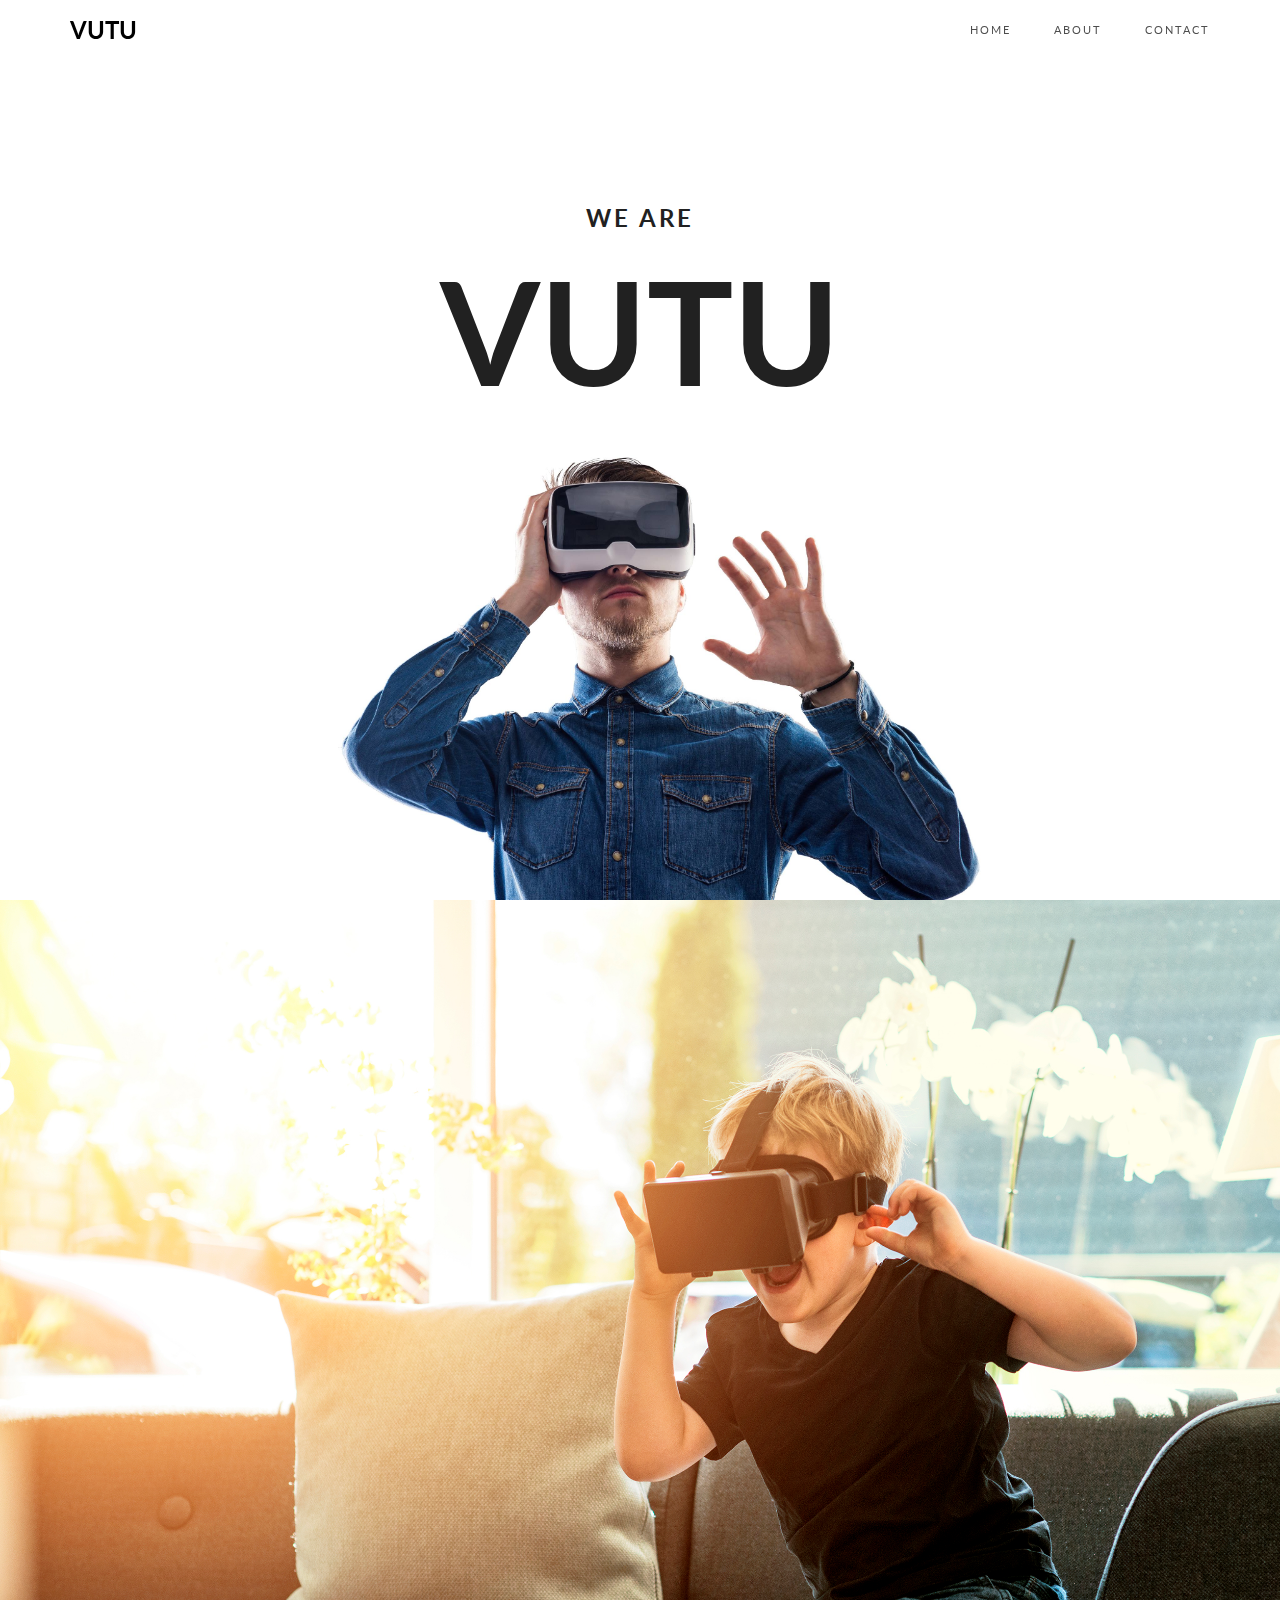
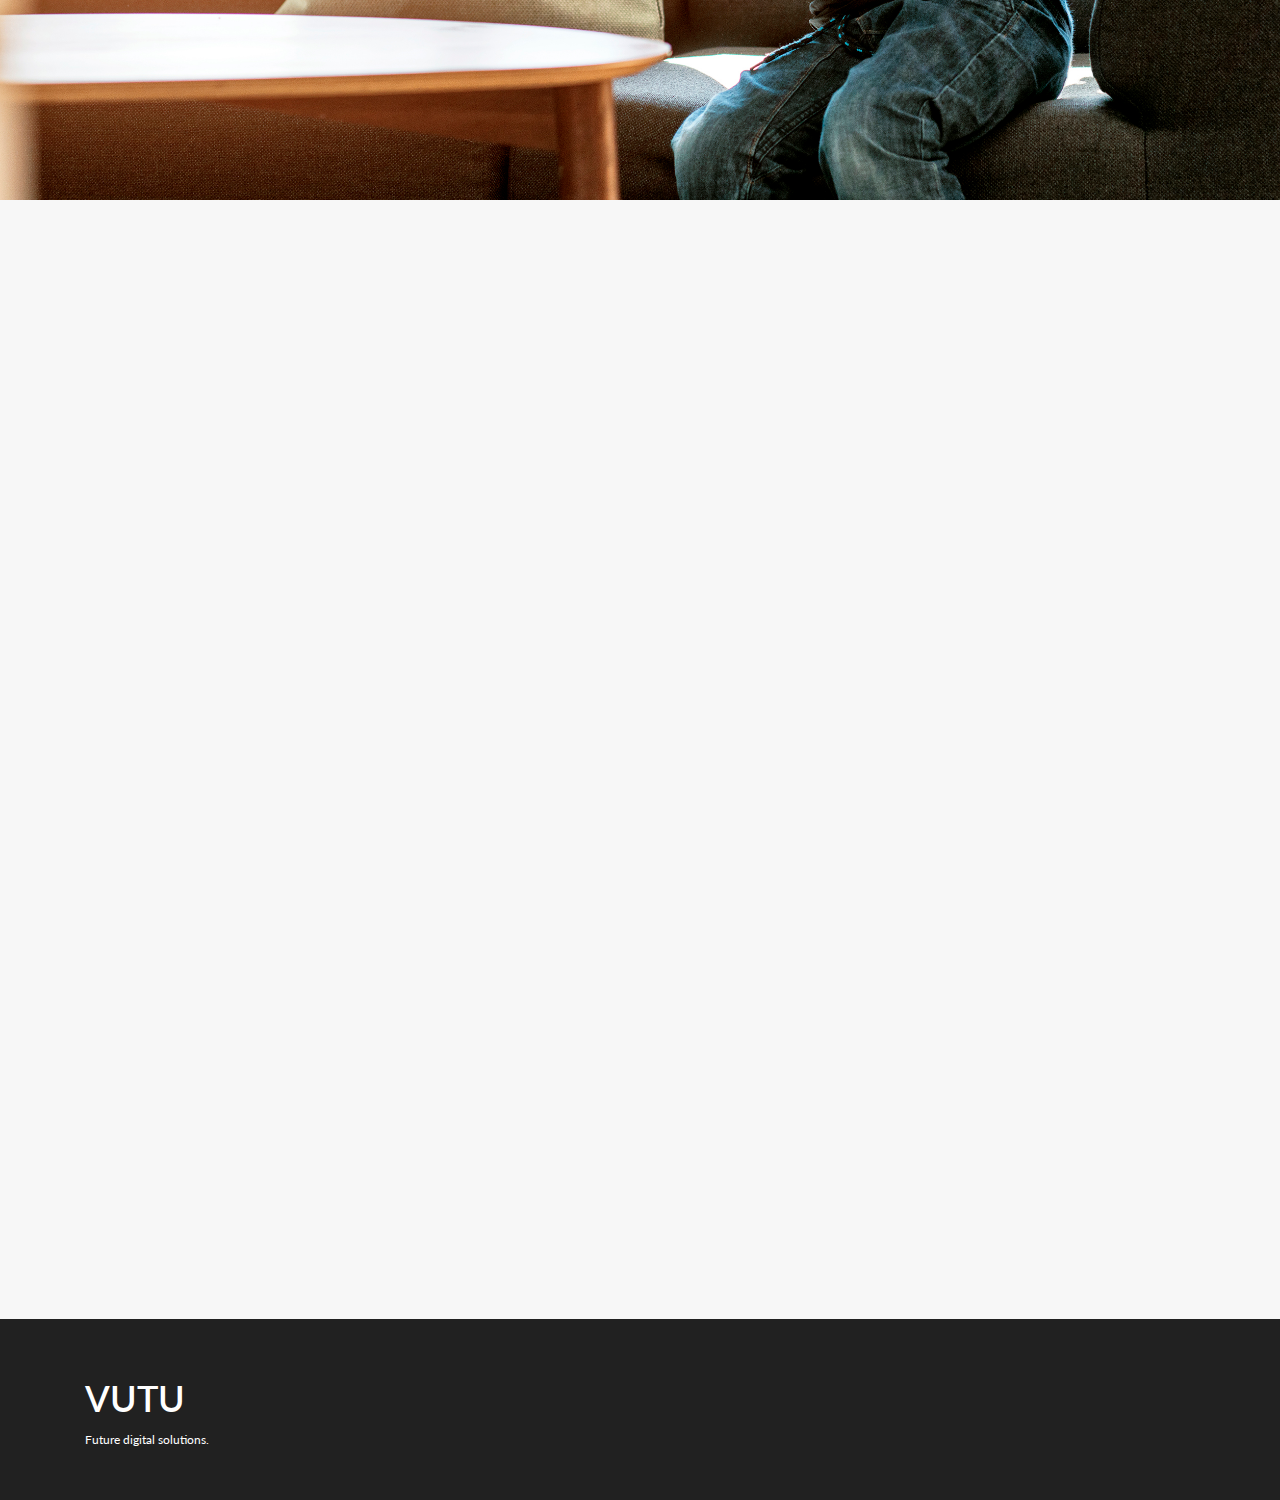
<file: index.html>
<!doctype html>
<html class="no-js" lang="">
    <head>
        <meta charset="utf-8">
        <meta http-equiv="x-ua-compatible" content="ie=edge">
        <title>Mevo | Digital Transformation Agency</title>
        <meta name="description" content="">
        <meta name="viewport" content="width=device-width, initial-scale=1">

        <link rel="apple-touch-icon" href="apple-touch-icon.png">
        <!-- Place favicon.ico in the root directory -->

        <link rel="stylesheet" href="css/normalize.css">
        <link rel="stylesheet" href="css/bootstrap.min.css">
        <link rel="stylesheet" href="css/animate.css">
        <link rel="stylesheet" href="css/main.css">
        <link rel="stylesheet" href="css/styles.css">
        <script src="js/vendor/modernizr.js"></script>
    </head>
    <body>
        <!--[if lt IE 8]>
            <p class="browserupgrade">You are using an <strong>outdated</strong> browser. Please <a href="http://browsehappy.com/">upgrade your browser</a> to improve your experience.</p>
        <![endif]-->

        <!-- Add your site or application content here -->
        <div id="page-wrap">

          <header class="header">
            <div class="container">
              <a href="#" class="header__logo">VUTU</a>
              <div class="burger">
                <span class="bar"></span>
                <span class="bar"></span>
              </div>
              <ul class="closed">
                <li><a href="index.html">Home</a></li>
                <li><a href="about.html">About</a></li>
                <li><a href="contact.html">Contact</a></li>
              </ul>
            </div>
          </header>
          <div id="main-content">
            <div id="guts">
              <div class="hero">
                <div class="bottom">
                  <div class="wow fadeInUp" data-wow-delay="1s">
                    <h5>We are</h5>
                    <h1>VUTU</h1>
                  </div>
                  <div class="image-hero"></div>
                </div>
              </div>
              <div class="container-fluid">
                <div class="showcase-one-col image-overview">
                  <div class="container content">
                    <div class="col-sm-4 wow fadeInUp off-black-text" data-wow-offset="300">
                      <h2>Delivering future solutions</h2>
                      <p>From our internships at three of the largest corporations in the world (Microsoft, IBM, HBO), we have experienced first-hand the importance of advertisement and marketing through new methods of technology and interface. MEVO aims to provide the best quality advisory service on augmented and virtual reality, through assisting businesses of any scale on how to build a competitive promotional advantage in the post 2-D technological epoch.</p>
                    </div>
                  </div>
                </div>
                <div class="three-col-icon">
                  <div class="container">
                    <h3 class="wow fadeInUp" data-wow-offset="300">Taking you futher.</h3>
                    <div class="col-sm-4 col wow fadeInUp" data-wow-offset="300">
                      <img src="img/icons/consulting.svg"/>
                      <h4>Consulting</h4>
                      <p>Lorem ipsum dolor sit amet, consectetur adipiscing elit. Mauris varius, sem ut dictum dapibus, ligula mauris congue est, eu accumsan nulla diam at tortor.</p>
                    </div>
                    <div class="col-sm-4 col wow fadeInUp" data-wow-offset="300">
                      <img src="img/icons/consulting.svg"/>
                      <h4>Consulting</h4>
                      <p>Lorem ipsum dolor sit amet, consectetur adipiscing elit. Mauris varius, sem ut dictum dapibus, ligula mauris congue est, eu accumsan nulla diam at tortor.</p>
                    </div>
                    <div class="col-sm-4 col wow fadeInUp" data-wow-offset="300">
                      <img src="img/icons/prototyping.svg"/>
                      <h4>Consulting</h4>
                      <p>Lorem ipsum dolor sit amet, consectetur adipiscing elit. Mauris varius, sem ut dictum dapibus, ligula mauris congue est, eu accumsan nulla diam at tortor.</p>
                    </div>
                  </div>
                </div>
                <div class="showcase-two-col col-md-6 image-vr wow fadeInUp" data-wow-offset="300">
                  <div class="overlay"></div>
                  <div class="container content white col-xs-10 col-xs-offset-1">
                    <h3>Virtual reality</h3>
                    <p>Projects coming soon...</p>
                  </div>
                </div>
                <div class="showcase-two-col col-md-6 image-ar wow fadeInUp" data-wow-offset="300">
                  <div class="overlay"></div>
                  <div class="container content white col-xs-10 col-xs-offset-1">
                    <h3>Augmented reality</h3>
                    <p>Projects coming soon...</p>
                  </div>
                </div>
              </div>
            </div>
          </div>
          <footer>
            <div class="container white">
              <div class="col-md-6">
                <h3>VUTU</h3>
                <p>Future digital solutions.</p>
              </div>
              <div class="col-md-6"></div>
            </div>
          </footer>

        </div>

        <script src="https://code.jquery.com/jquery-1.12.0.min.js"></script>
        <script src="js/vendor/bootstrap.min.js"></script>
        <script>window.jQuery || document.write('<script src="js/vendor/jquery-1.12.0.min.js"><\/script>')</script>
        <script src="js/plugins.js"></script>
        <script src="js/vendor/wow.min.js"></script>
        <script src="js/main.js"></script>
        <script src="js/scroll-lock.min.js"></script>

        <!-- Google Analytics: change UA-XXXXX-X to be your site's ID. -->
        <script>
            (function(b,o,i,l,e,r){b.GoogleAnalyticsObject=l;b[l]||(b[l]=
            function(){(b[l].q=b[l].q||[]).push(arguments)});b[l].l=+new Date;
            e=o.createElement(i);r=o.getElementsByTagName(i)[0];
            e.src='https://www.google-analytics.com/analytics.js';
            r.parentNode.insertBefore(e,r)}(window,document,'script','ga'));
            ga('create','UA-XXXXX-X','auto');ga('send','pageview');
        </script>
    </body>
</html>
</file>
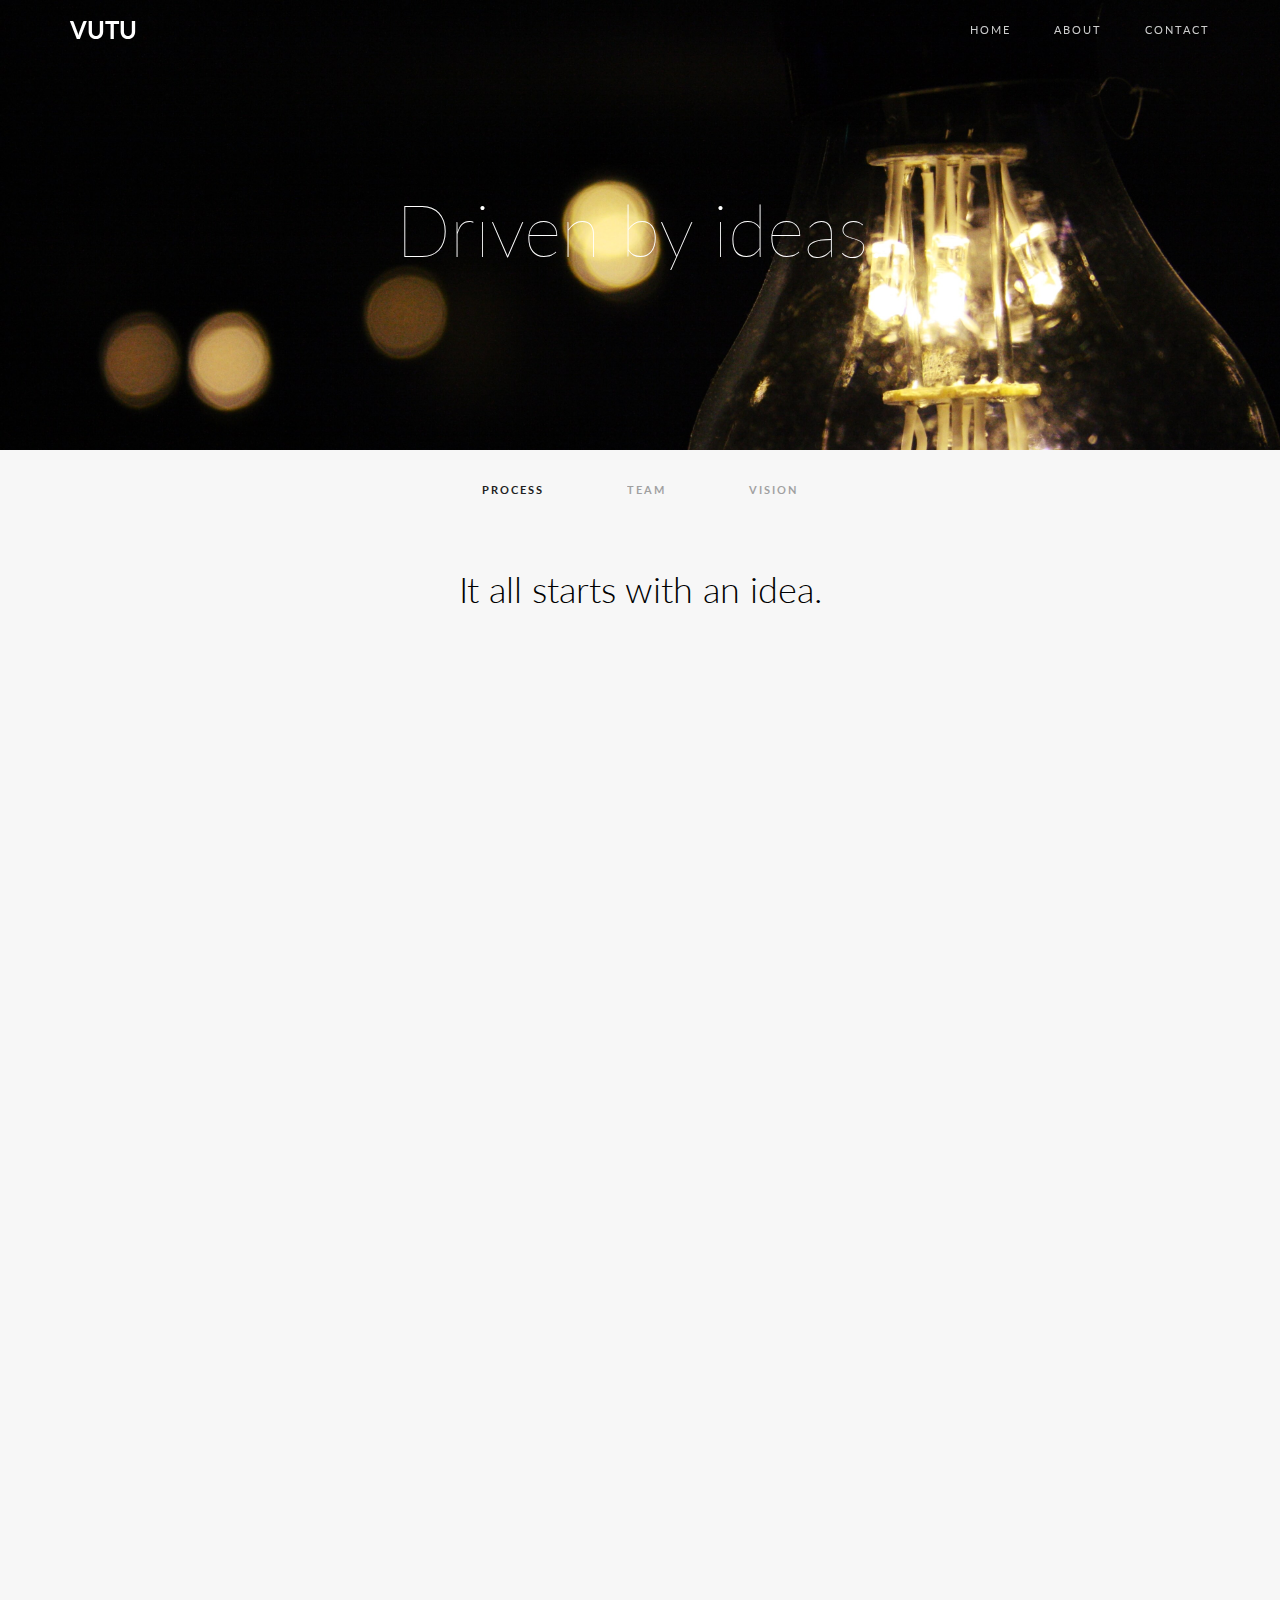
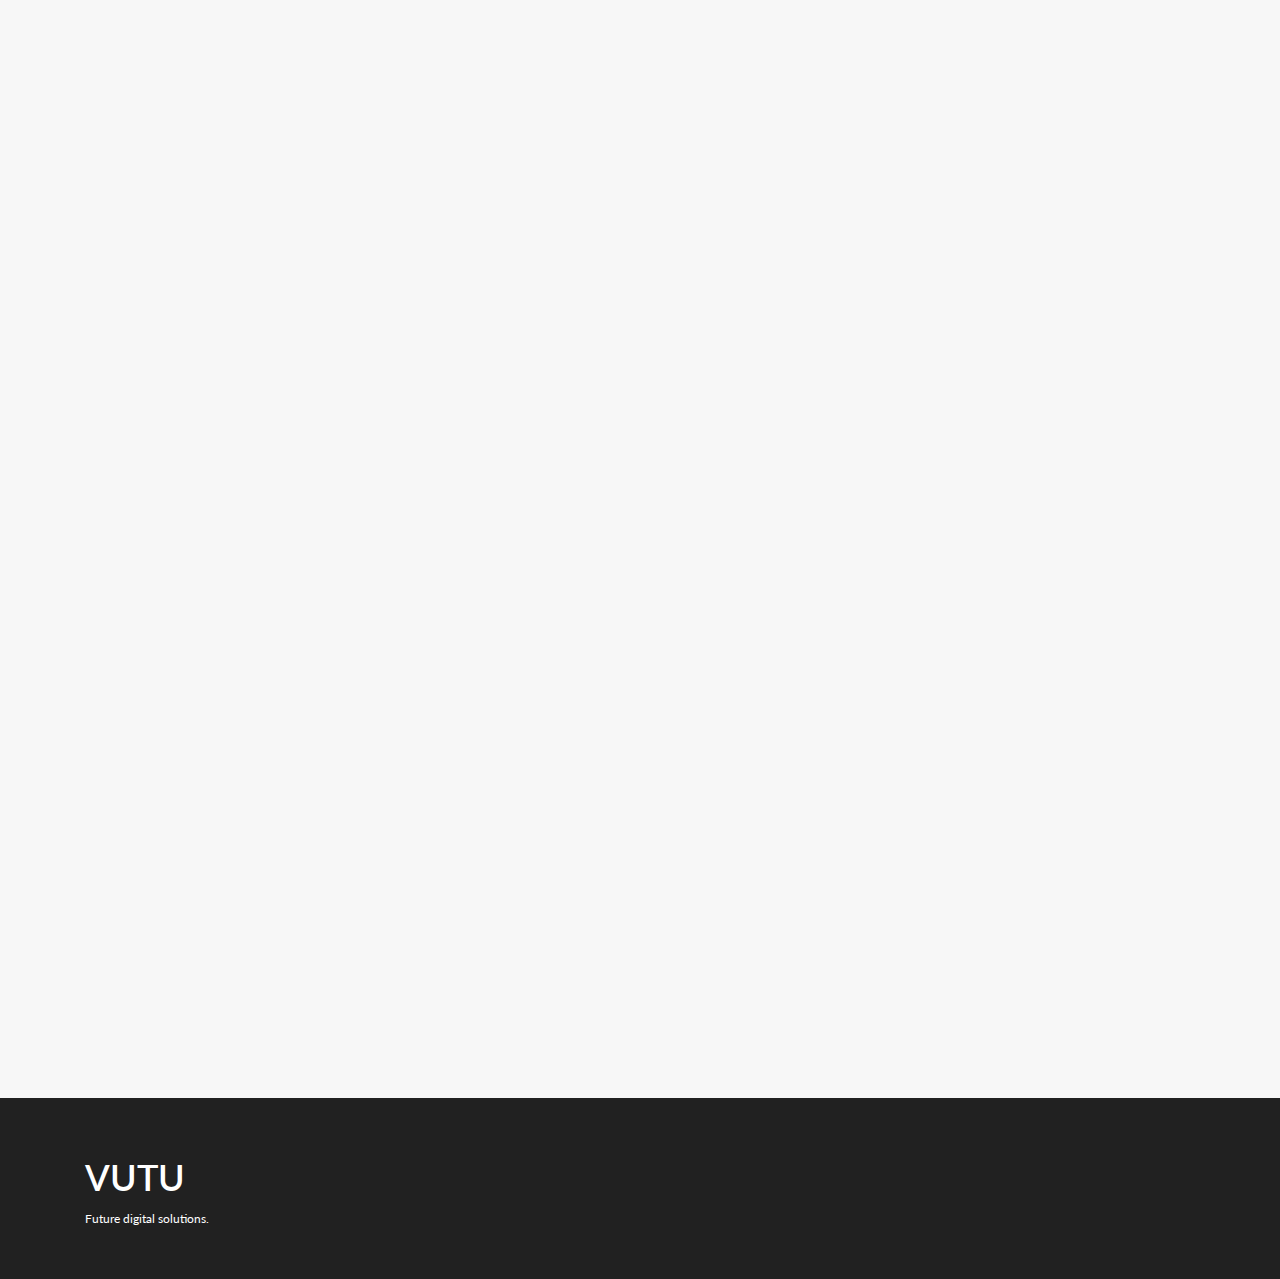
<file: about-process.html>
<!doctype html>
<html class="no-js" lang="">
    <head>
        <meta charset="utf-8">
        <meta http-equiv="x-ua-compatible" content="ie=edge">
        <title>Mevo | Digital Transformation Agency - About</title>
        <meta name="description" content="">
        <meta name="viewport" content="width=device-width, initial-scale=1">

        <link rel="apple-touch-icon" href="apple-touch-icon.png">
        <!-- Place favicon.ico in the root directory -->

        <link rel="stylesheet" href="css/normalize.css">
        <link rel="stylesheet" href="css/bootstrap.min.css">
        <link rel="stylesheet" href="css/animate.css">
        <link rel="stylesheet" href="css/main.css">
        <link rel="stylesheet" href="css/styles.css">
        <script src="js/vendor/modernizr.js"></script>
    </head>
    <body>
        <!--[if lt IE 8]>
            <p class="browserupgrade">You are using an <strong>outdated</strong> browser. Please <a href="http://browsehappy.com/">upgrade your browser</a> to improve your experience.</p>
        <![endif]-->
        <div id="page-wrap">
          <header class="header font-white">
            <div class="container">
              <a href="#" class="header__logo">VUTU</a>
              <ul class="closed">
                <li><a href="index.html">Home</a></li>
                <li><a href="about.html">About</a></li>
                <li><a href="contact.html">Contact</a></li>
              </ul>
              <div class="burger">
                <span class="bar"></span>
                <span class="bar"></span>
              </div>
            </div>
          </header>
          </div>
          <div id="main-content">
            <div id="guts">
              <div class="hero-small image-hero-about">
                <div class="container">
                  <h2 class="white wow fadeInUp" data-wow-delay="1s">Driven by ideas.</h2>
                </div>
              </div>
              <div class="container">
                <div class="col-sm-10 col-sm-offset-1">
                  <div class="tab-nav">
                    <ul>
                      <li class="left"><a href="#" class="selected">Process</a></li>
                      <li><a href="about.html">Team</a></li>
                      <li class="right"><a href="about-vision.html">Vision</a></li>
                    </ul>
                  </div>
                  <div class="about alternate-two-col">
                    <div class="quote">
                      <h3>It all starts with an idea.</h3>
                    </div>
                    <div class="row wow fadeInUp content" data-wow-offset="400">
                      <div class="col-sm-6 padding80-right text-right">
                        <h2>01</h2>
                        <h3>Envision.</h3>
                        <p>Getting to know eachother. We want to find out about all aspects of your business- your ethos, products, consumers, what makes you tick. In a one week consulting workshop we will brainstorm potential avenues to explore that benefits your busienss the most.</p>
                      </div>
                      <div class="col-sm-6">
                        <img src="img/about/envision.jpg" alt="" />
                      </div>
                    </div>
                    <div class="row wow fadeInUp content" data-wow-offset="300">
                      <div class="col-sm-6 pull-right padding80-left">
                        <h2>02</h2>
                        <h3>Explore.</h3>
                        <p>We take all the bransitormring and consulting gold form the week before and get heads down to produce a range of concepts to report back to you.</p>
                      </div>
                      <div class="col-sm-6">
                        <img src="img/about/stickies.jpg" alt="" />
                      </div>
                    </div>
                    <div class="row wow fadeInUp content" data-wow-offset="300">
                      <div class="col-sm-6 padding80-right text-right">
                        <h2>03</h2>
                        <h3>Review.</h3>
                        <p>After the exploration we meet up to present back our progrress, you can tell us what you love, and what you hate, and together we will form the basis of the final deliverable.</p>
                      </div>
                      <div class="col-sm-6">
                        <img src="img/about/review.jpg" alt="" />
                      </div>
                    </div>
                    <div class="row wow fadeInUp content" data-wow-offset="300">
                      <div class="col-sm-6 pull-right padding80-left">
                        <h2>04</h2>
                        <h3>Refine.</h3>
                        <p>Post review- we begin work on the agreed on deliverable. Our team goes into production mode desinging all aspects of the product.</p>
                      </div>
                      <div class="col-sm-6">
                        <img src="img/about/group-work.jpg" alt="" />
                      </div>
                    </div>
                    <div class="row wow fadeInUp content" data-wow-offset="300">
                      <div class="col-sm-6 padding80-right text-right">
                        <h2>05</h2>
                        <h3>Deliver.</h3>
                        <p>At the end of this process, we deliver to you two things. All design work will be docuemnted and signed off that now belongs to you, aswell as a working prototype that </p>
                      </div>
                      <div class="col-sm-6">
                        <img src="img/about/deliver.jpeg" alt="" />
                      </div>
                    </div>
                  </div>
                </div>
              </div>
            </div>
          </div>
          <footer>
            <div class="container white">
              <div class="col-md-6">
                <h3>VUTU</h3>
                <p>Future digital solutions.</p>
              </div>
              <div class="col-md-6"></div>
            </div>
          </footer>
        </div>

        <script src="https://code.jquery.com/jquery-1.12.0.min.js"></script>
        <script src="js/vendor/bootstrap.min.js"></script>
        <script>window.jQuery || document.write('<script src="js/vendor/jquery-1.12.0.min.js"><\/script>')</script>
        <script src="js/plugins.js"></script>
        <script src="js/vendor/wow.min.js"></script>
        <script src="js/main.js"></script>
        <script src="js/color-nav.js"></script>
        <script src="js/scroll-lock.min.js"></script>

        <!-- Google Analytics: change UA-XXXXX-X to be your site's ID. -->
        <script>
            (function(b,o,i,l,e,r){b.GoogleAnalyticsObject=l;b[l]||(b[l]=
            function(){(b[l].q=b[l].q||[]).push(arguments)});b[l].l=+new Date;
            e=o.createElement(i);r=o.getElementsByTagName(i)[0];
            e.src='https://www.google-analytics.com/analytics.js';
            r.parentNode.insertBefore(e,r)}(window,document,'script','ga'));
            ga('create','UA-XXXXX-X','auto');ga('send','pageview');
        </script>
    </body>
</html>
</file>
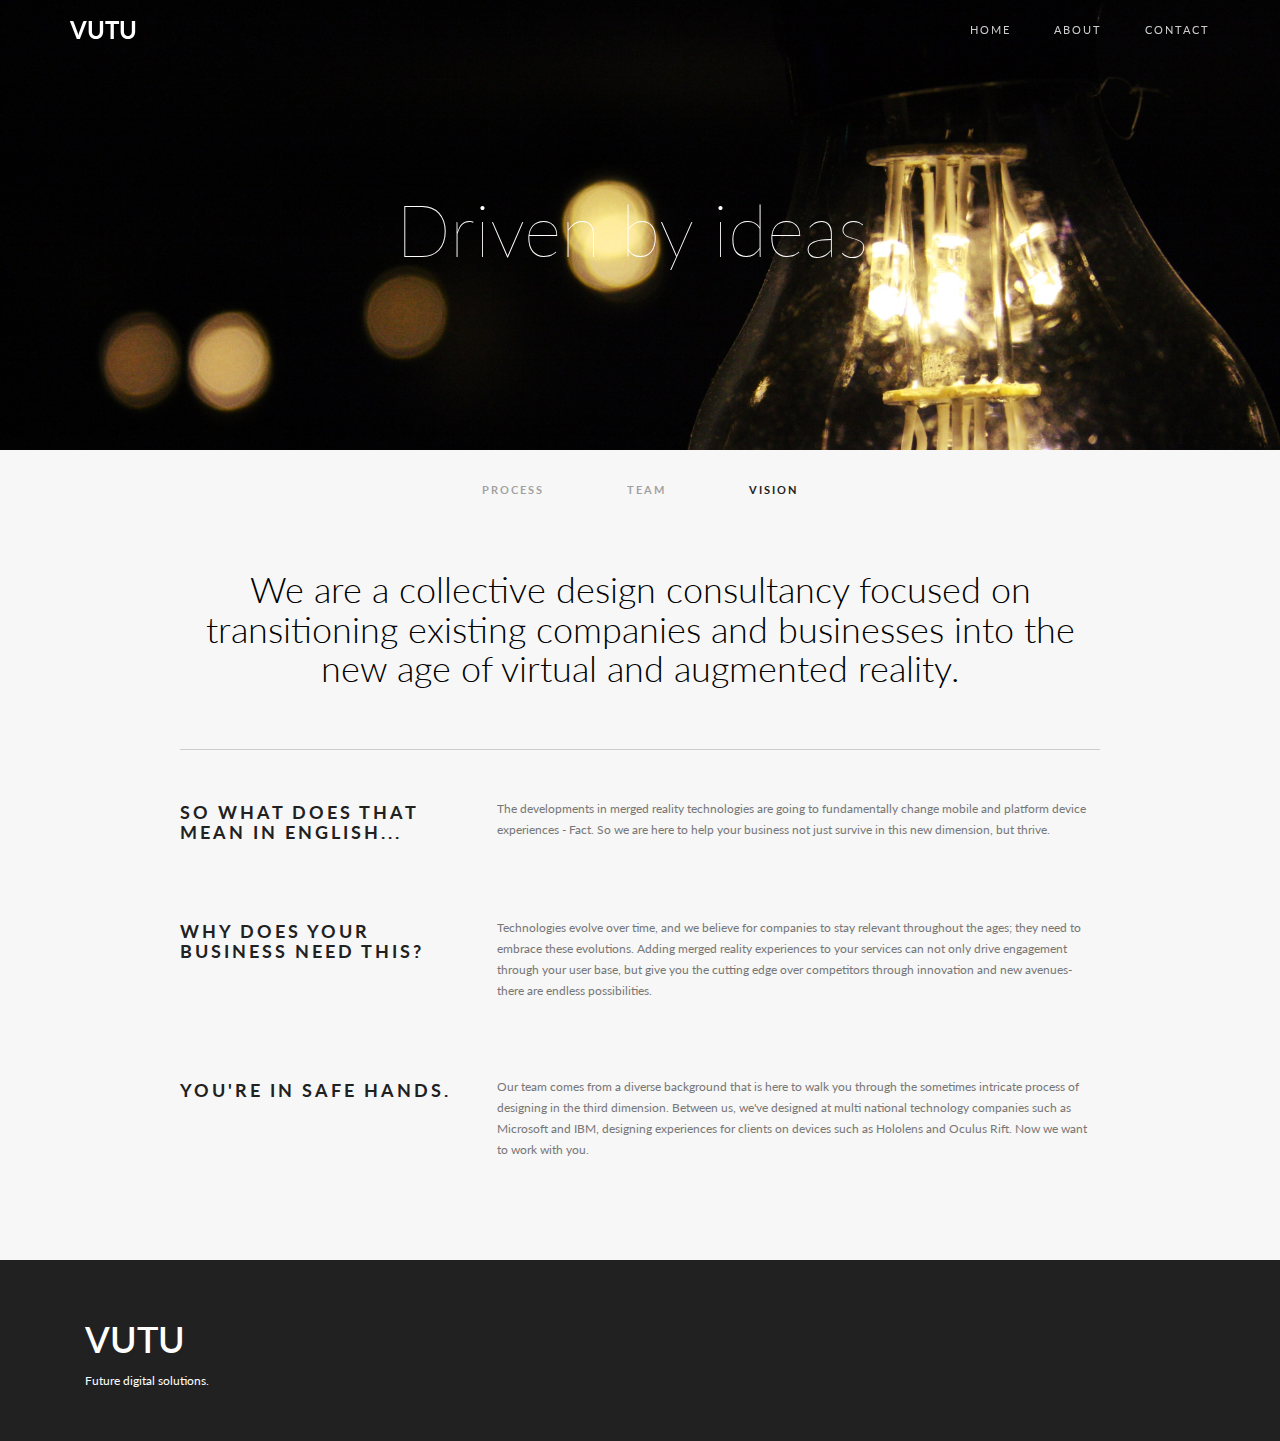
<file: about-vision.html>
<!doctype html>
<html class="no-js" lang="">
    <head>
        <meta charset="utf-8">
        <meta http-equiv="x-ua-compatible" content="ie=edge">
        <title>Mevo | Digital Transformation Agency - About</title>
        <meta name="description" content="">
        <meta name="viewport" content="width=device-width, initial-scale=1">

        <link rel="apple-touch-icon" href="apple-touch-icon.png">
        <!-- Place favicon.ico in the root directory -->

        <link rel="stylesheet" href="css/normalize.css">
        <link rel="stylesheet" href="css/bootstrap.min.css">
        <link rel="stylesheet" href="css/animate.css">
        <link rel="stylesheet" href="css/main.css">
        <link rel="stylesheet" href="css/styles.css">
        <script src="js/vendor/modernizr.js"></script>
    </head>
    <body>
        <!--[if lt IE 8]>
            <p class="browserupgrade">You are using an <strong>outdated</strong> browser. Please <a href="http://browsehappy.com/">upgrade your browser</a> to improve your experience.</p>
        <![endif]-->
        <div id="page-wrap">
          <header class="header font-white">
            <div class="container">
              <a href="#" class="header__logo">VUTU</a>
              <ul class="closed">
                <li><a href="index.html">Home</a></li>
                <li><a href="about.html">About</a></li>
                <li><a href="contact.html">Contact</a></li>
              </ul>
              <div class="burger">
                <span class="bar"></span>
                <span class="bar"></span>
              </div>
            </div>
          </header>
          </div>
          <div id="main-content">
            <div id="guts">
              <div class="hero-small image-hero-about">
                <div class="container">
                  <h2 class="white wow fadeInUp" data-wow-delay="1s">Driven by ideas.</h2>
                </div>
              </div>
              <div class="container">
                <div class="col-sm-10 col-sm-offset-1">
                  <div class="tab-nav">
                    <ul>
                      <li class="left"><a href="about-process.html">Process</a></li>
                      <li><a href="about.html">Team</a></li>
                      <li class="right"><a href="#" class="selected">Vision</a></li>
                    </ul>
                  </div>
                  <div class="quote">
                    <h3>We are a collective design consultancy focused on transitioning existing companies and businesses into the new age of virtual and augmented reality.</h3>
                  </div>
                  <hr></hr>
                  <div class="about two-col">
                    <div class="row">
                      <div class="col-sm-4">
                          <h4>So what does that mean in English...</h4>
                      </div>
                      <div class="col-sm-8">
                        <p>The developments in merged reality technologies are going to fundamentally change mobile and platform device experiences - Fact. So we are here to help your business not just survive in this new dimension, but thrive.</p>
                      </div>
                    </div>
                    <div class="row">
                      <div class="col-sm-4">
                          <h4>Why does your business need this?</h4>
                      </div>
                      <div class="col-sm-8">
                        <p>Technologies evolve over time, and we believe for companies to stay relevant throughout the ages; they need to embrace these evolutions. Adding merged reality experiences to your services can not only drive engagement through your user base, but give you the cutting edge over competitors through innovation and new avenues- there are endless possibilities.</p>
                      </div>
                    </div>
                    <div class="row">
                      <div class="col-sm-4">
                        <h4>You're in safe hands.</h4>
                      </div>
                      <div class="col-sm-8">
                        <p>Our team comes from a diverse background that is here to walk you through the sometimes intricate process of designing in the third dimension. Between us, we've designed at multi national technology companies such as Microsoft and IBM, designing experiences for clients on devices such as Hololens and Oculus Rift. Now we want to work with you.</p>
                      </div>
                    </div>
                  </div>
                  <!-- <div class="col-md-8 col-md-offset-2">
                    <div class="one-col-center">
                      <h4>So what does that mean in English...</h4>
                      <p>The developments in merged reality technologies are going to fundamentally change mobile and platform device experiences - Fact. So we are here to help your business not just survive in this new dimension, but thrive.</p>
                    </div>
                    <div class="one-col-center">
                      <h4>Why does your business need this?</h4>
                      <p>Technologies evolve over time, and we believe for companies to stay relevant throughout the ages; they need to embrace these evolutions. Adding merged reality experiences to your services can not only drive engagement through your user base, but give you the cutting edge over competitors through innovation and new avenues- there are endless possibilities.</p>
                    </div>
                    <div class="one-col-center">
                      <h4>You're in safe hands.</h4>
                      <p>Our team comes from a diverse background that is here to walk you through the sometimes intricate process of designing in the third dimension. Between us, we've designed at multi national technology companies such as Microsoft and IBM, designing experiences for clients on devices such as Hololens and Oculus Rift. Now we want to work with you.</p>
                    </div>
                  </div> -->
                </div>
              </div>
            </div>
          </div>
          <footer>
            <div class="container white">
              <div class="col-md-6">
                <h3>VUTU</h3>
                <p>Future digital solutions.</p>
              </div>
              <div class="col-md-6"></div>
            </div>
          </footer>
        </div>

        <script src="https://code.jquery.com/jquery-1.12.0.min.js"></script>
        <script src="js/vendor/bootstrap.min.js"></script>
        <script>window.jQuery || document.write('<script src="js/vendor/jquery-1.12.0.min.js"><\/script>')</script>
        <script src="js/plugins.js"></script>
        <script src="js/vendor/wow.min.js"></script>
        <script src="js/main.js"></script>
        <script src="js/color-nav.js"></script>
        <script src="js/scroll-lock.min.js"></script>

        <!-- Google Analytics: change UA-XXXXX-X to be your site's ID. -->
        <script>
            (function(b,o,i,l,e,r){b.GoogleAnalyticsObject=l;b[l]||(b[l]=
            function(){(b[l].q=b[l].q||[]).push(arguments)});b[l].l=+new Date;
            e=o.createElement(i);r=o.getElementsByTagName(i)[0];
            e.src='https://www.google-analytics.com/analytics.js';
            r.parentNode.insertBefore(e,r)}(window,document,'script','ga'));
            ga('create','UA-XXXXX-X','auto');ga('send','pageview');
        </script>
    </body>
</html>
</file>
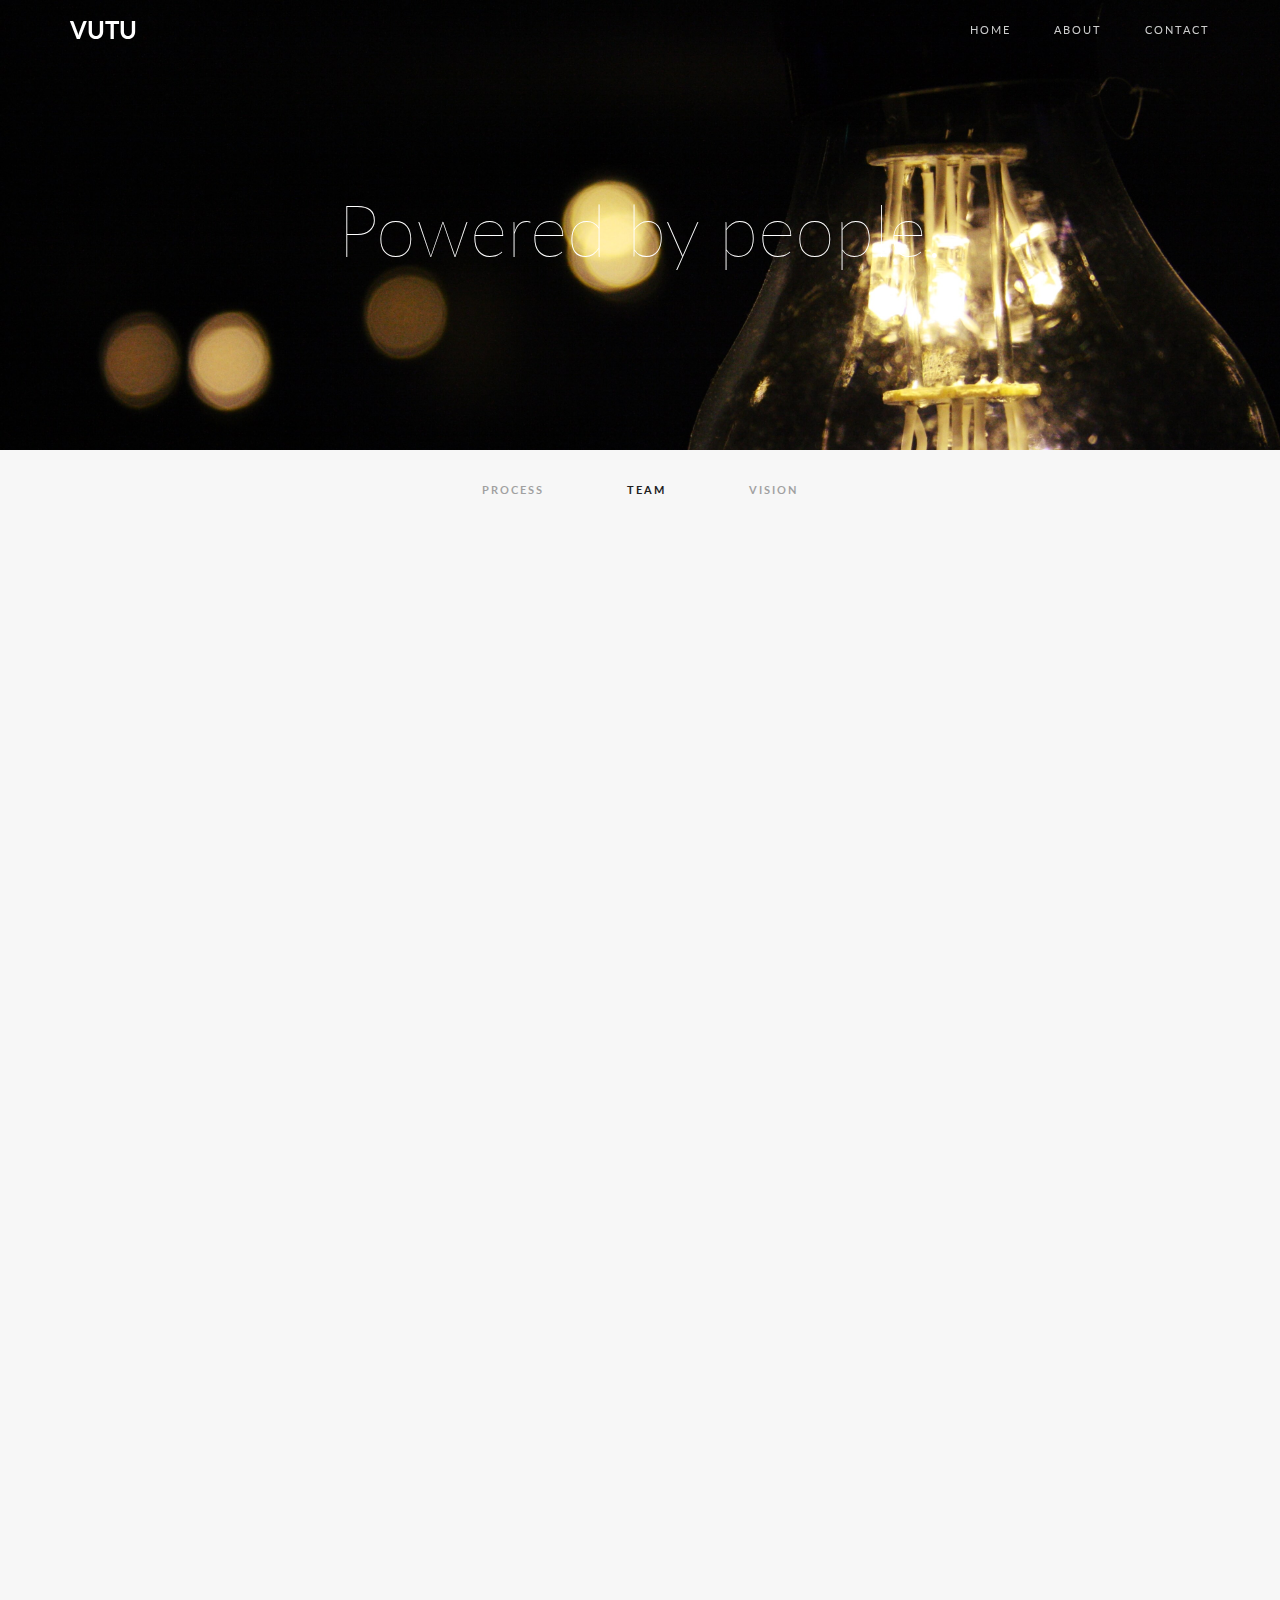
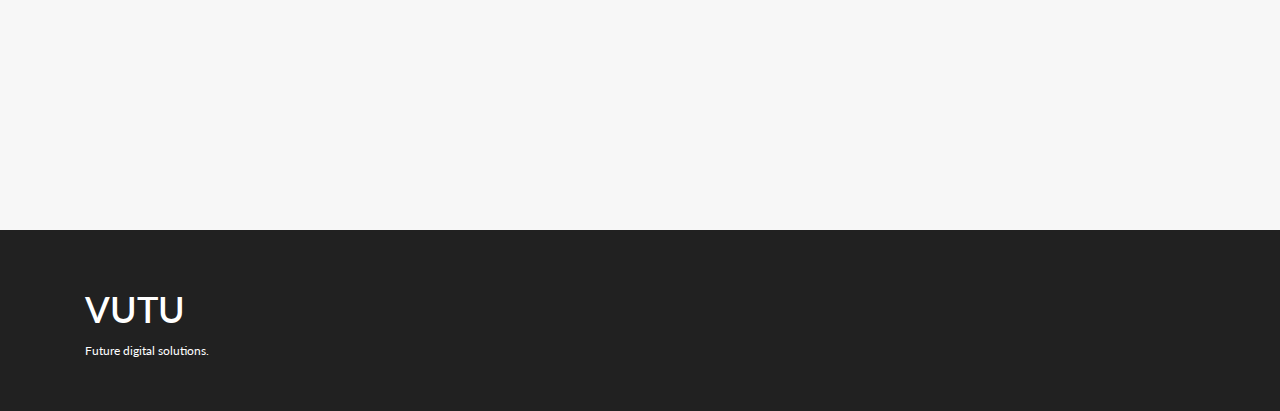
<file: about.html>
<!doctype html>
<html class="no-js" lang="">
    <head>
        <meta charset="utf-8">
        <meta http-equiv="x-ua-compatible" content="ie=edge">
        <title>Mevo | Digital Transformation Agency - About</title>
        <meta name="description" content="">
        <meta name="viewport" content="width=device-width, initial-scale=1">

        <link rel="apple-touch-icon" href="apple-touch-icon.png">
        <!-- Place favicon.ico in the root directory -->

        <link rel="stylesheet" href="css/normalize.css">
        <link rel="stylesheet" href="css/bootstrap.min.css">
        <link rel="stylesheet" href="css/animate.css">
        <link rel="stylesheet" href="css/main.css">
        <link rel="stylesheet" href="css/styles.css">
        <script src="js/vendor/modernizr.js"></script>
    </head>
    <body>
        <!--[if lt IE 8]>
            <p class="browserupgrade">You are using an <strong>outdated</strong> browser. Please <a href="http://browsehappy.com/">upgrade your browser</a> to improve your experience.</p>
        <![endif]-->
        <div id="page-wrap">
          <header class="header font-white">
            <div class="container">
              <a href="#" class="header__logo">VUTU</a>
              <ul class="closed">
                <li><a href="index.html">Home</a></li>
                <li><a href="about.html">About</a></li>
                <li><a href="contact.html">Contact</a></li>
              </ul>
              <div class="burger">
                <span class="bar"></span>
                <span class="bar"></span>
              </div>
            </div>
          </header>
          </div>
          <div id="main-content">
            <div id="guts">
              <div class="hero-small image-hero-about">
                <div class="container">
                  <h2 class="white wow fadeInUp" data-wow-delay="1s">Powered by people.</h2>
                </div>
              </div>
              <div class="container">
                <div class="col-sm-10 col-sm-offset-1">
                  <div class="tab-nav">
                    <ul>
                      <li class="left"><a href="about-process.html">Process</a></li>
                      <li><a href="#" class="selected">Team</a></li>
                      <li class="right"><a href="about-vision.html">Vision</a></li>
                    </ul>
                  </div>
                  <div class="about alternate-two-col">
                    <div class="row wow fadeInUp" data-wow-offset="500">
                      <div class="col-sm-3">
                        <div class="clearfix">
                          <img src="img/about/max-humberstone.jpg">
                        </div>
                      </div>
                      <div class="col-sm-9 content">
                        <h4>Max John Humberstone</h4>
                        <h5>Technical Director</h5>
                        <p>Lorem ipsum dolor sit amet, consectetur adipiscing elit. Mauris varius, sem ut dictum dapibus, ligula mauris congue est, eu accumsan nulla diam at tortor. Class aptent taciti sociosqu ad litora torquent per conubia nostra, per inceptos himenaeos. Nunc eu neque tincidunt, pretium neque vel, condimentum nisi. In sed leo vel magna ornare bibendum a vel nisi. Curabitur ipsum sem, condimentum in molestie nec, vehicula vitae augue. Nullam sed leo nibh. Curabitur tempus odio in dolor convallis, nec facilisis mi bibendum.</p>
                      </div>
                    </div>
                    <div class="row wow fadeInUp" data-wow-offset="500">
                      <div class="col-sm-3 pull-right">
                        <div class="clearfix">
                          <img src="img/about/sam-dempsey.jpeg">
                        </div>
                      </div>
                      <div class="col-sm-9 content">
                        <h4>Samuel Dempsey</h4>
                        <h5>Creative Director</h5>
                        <p>Lorem ipsum dolor sit amet, consectetur adipiscing elit. Mauris varius, sem ut dictum dapibus, ligula mauris congue est, eu accumsan nulla diam at tortor. Class aptent taciti sociosqu ad litora torquent per conubia nostra, per inceptos himenaeos. Nunc eu neque tincidunt, pretium neque vel, condimentum nisi. In sed leo vel magna ornare bibendum a vel nisi. Curabitur ipsum sem, condimentum in molestie nec, vehicula vitae augue. Nullam sed leo nibh. Curabitur tempus odio in dolor convallis, nec facilisis mi bibendum.</p>
                      </div>
                    </div>
                    <div class="row wow fadeInUp" data-wow-offset="500">
                      <div class="col-sm-3">
                        <div class="clearfix">
                          <img src="img/about/harry-greasley.jpg">
                        </div>
                      </div>
                      <div class="col-sm-9 content">
                        <h4>Harry Greasley</h4>
                        <h5>Business Director</h5>
                        <p>Lorem ipsum dolor sit amet, consectetur adipiscing elit. Mauris varius, sem ut dictum dapibus, ligula mauris congue est, eu accumsan nulla diam at tortor. Class aptent taciti sociosqu ad litora torquent per conubia nostra, per inceptos himenaeos. Nunc eu neque tincidunt, pretium neque vel, condimentum nisi. In sed leo vel magna ornare bibendum a vel nisi. Curabitur ipsum sem, condimentum in molestie nec, vehicula vitae augue. Nullam sed leo nibh. Curabitur tempus odio in dolor convallis, nec facilisis mi bibendum.</p>
                      </div>
                    </div>
                  </div>
                </div>
              </div>
            </div>
          </div>
          <footer>
            <div class="container white">
              <div class="col-md-6">
                <h3>VUTU</h3>
                <p>Future digital solutions.</p>
              </div>
              <div class="col-md-6"></div>
            </div>
          </footer>
        </div>

        <script src="https://code.jquery.com/jquery-1.12.0.min.js"></script>
        <script src="js/vendor/bootstrap.min.js"></script>
        <script>window.jQuery || document.write('<script src="js/vendor/jquery-1.12.0.min.js"><\/script>')</script>
        <script src="js/plugins.js"></script>
        <script src="js/vendor/wow.min.js"></script>
        <script src="js/main.js"></script>
        <script src="js/color-nav.js"></script>
        <script src="js/scroll-lock.min.js"></script>

        <!-- Google Analytics: change UA-XXXXX-X to be your site's ID. -->
        <script>
            (function(b,o,i,l,e,r){b.GoogleAnalyticsObject=l;b[l]||(b[l]=
            function(){(b[l].q=b[l].q||[]).push(arguments)});b[l].l=+new Date;
            e=o.createElement(i);r=o.getElementsByTagName(i)[0];
            e.src='https://www.google-analytics.com/analytics.js';
            r.parentNode.insertBefore(e,r)}(window,document,'script','ga'));
            ga('create','UA-XXXXX-X','auto');ga('send','pageview');
        </script>
    </body>
</html>
</file>
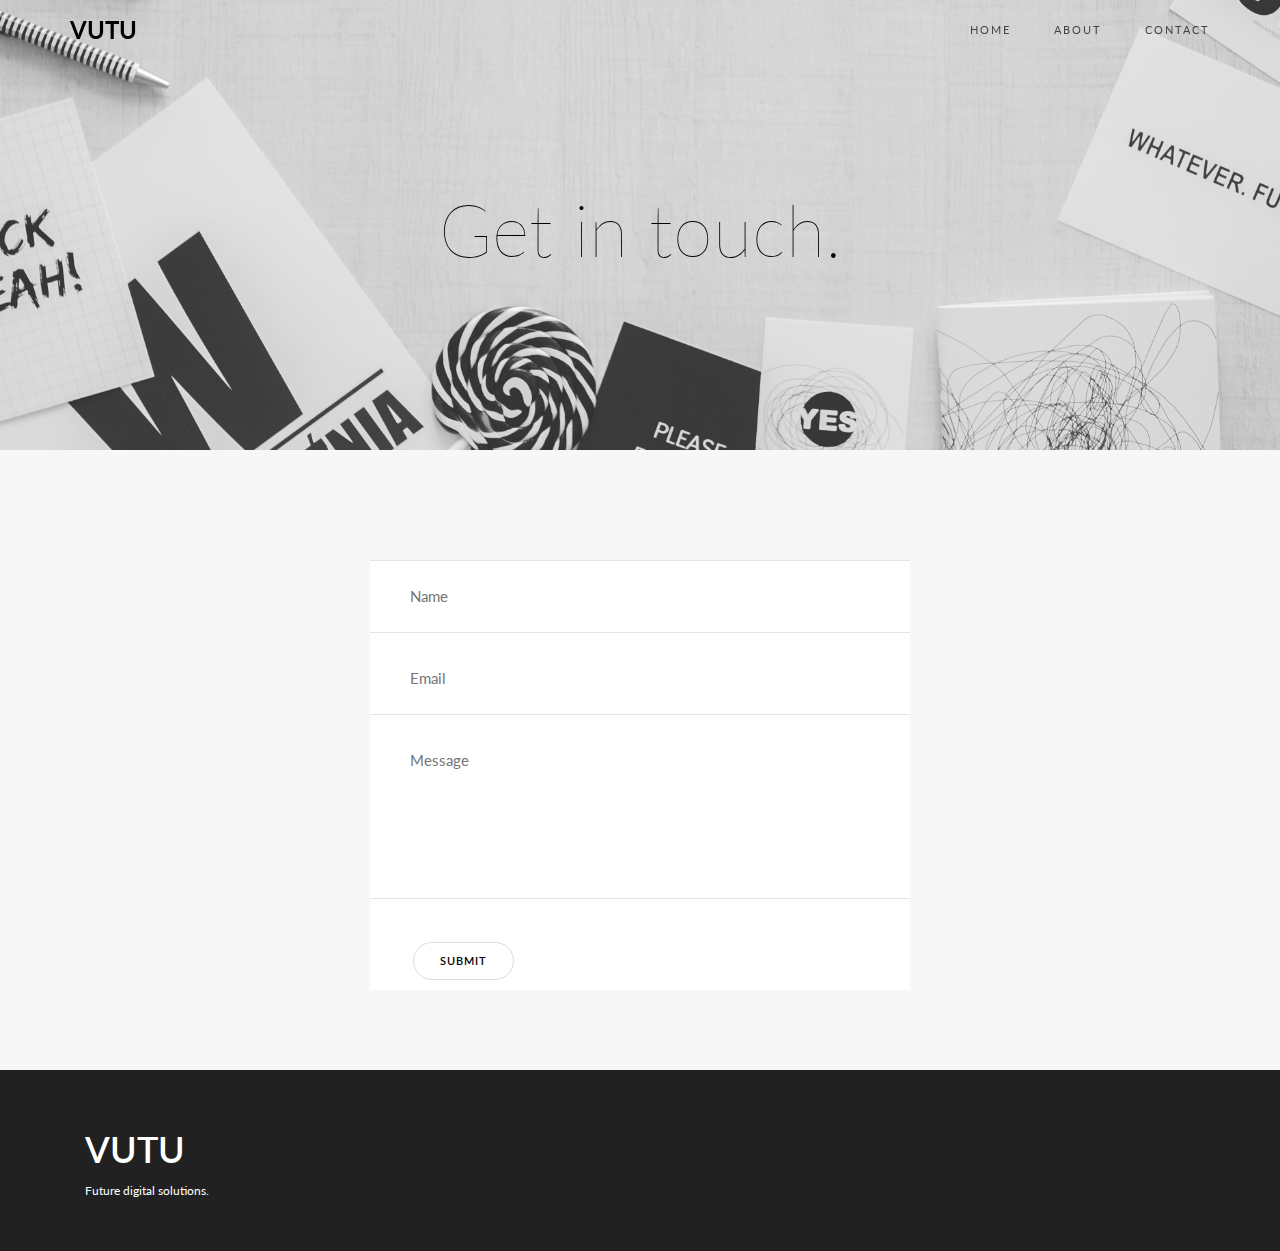
<file: contact.html>
<!doctype html>
<html class="no-js" lang="">
    <head>
        <meta charset="utf-8">
        <meta http-equiv="x-ua-compatible" content="ie=edge">
        <title>Mevo | Digital Transformation Agency - About</title>
        <meta name="description" content="">
        <meta name="viewport" content="width=device-width, initial-scale=1">

        <link rel="apple-touch-icon" href="apple-touch-icon.png">
        <!-- Place favicon.ico in the root directory -->

        <link rel="stylesheet" href="css/normalize.css">
        <link rel="stylesheet" href="css/bootstrap.min.css">
        <link rel="stylesheet" href="css/animate.css">
        <link rel="stylesheet" href="css/main.css">
        <link rel="stylesheet" href="css/styles.css">
        <link rel="stylesheet" href="css/contact.css">
        <script src="js/vendor/modernizr.js"></script>
    </head>
    <body>
        <!--[if lt IE 8]>
            <p class="browserupgrade">You are using an <strong>outdated</strong> browser. Please <a href="http://browsehappy.com/">upgrade your browser</a> to improve your experience.</p>
        <![endif]-->
        <div id="page-wrap">
            <header class="header">
              <div class="container">
                <a href="#" class="header__logo">VUTU</a>
                <ul class="closed">
                  <li><a href="index.html">Home</a></li>
                  <li><a href="about.html">About</a></li>
                  <li><a href="contact.html">Contact</a></li>
                </ul>
                <div class="burger">
                  <span class="bar"></span>
                  <span class="bar"></span>
                </div>
              </div>
            </header>
            <div id="main-content">
              <div id="guts">
                <div class="hero-small image-hero-contact">
                  <div class="container">
                    <h2 class=" wow fadeInUp" data-wow-delay="1s">Get in touch.</h2>
                  </div>
                </div>
                <div class="container contactForm">
                  <div class="col-md-6 col-md-offset-3 col-sm-12 col-xs-12">
                      <form role="form" id="contactForm" data-toggle="validator" class="shake form-part">
                          <!-- <label for="name" class="h4">Name</label> -->
                          <input type="text" class="" id="name" size="30" placeholder="Name" required data-error="NEW ERROR MESSAGE">
                          <div class="help-block with-errors"></div>

                          <!-- <label for="email" class="h4">Email</label> -->
                          <input type="email" class="" id="email" size="30" placeholder="Email" required>
                          <div class="help-block with-errors"></div>

                          <!-- <label for="message" class="h4 ">Message</label> -->
                          <textarea id="message" class="" rows="5" placeholder="Message" required></textarea>
                          <div class="help-block with-errors"></div>

                          <button type="submit" id="form-submit" class="send-btn" style="display:inline-block;">Submit</button>
                          <div id="msgSubmit" class="h5 text-center hidden" style="display:inline-block; float: right; margin: 33px 43px 10px 43px;"></div>
                          <div class="clearfix"></div>
                      </form>
                  </div>
                </div>
              </div>
            </div>
            <footer>
              <div class="container white">
                <div class="col-md-6">
                  <h3>VUTU</h3>
                  <p>Future digital solutions.</p>
                </div>
                <div class="col-md-6"></div>
              </div>
            </footer>
          </div>

        <script src="https://code.jquery.com/jquery-1.12.0.min.js"></script>
        <script src="js/vendor/bootstrap.min.js"></script>
        <script>window.jQuery || document.write('<script src="js/vendor/jquery-1.12.0.min.js"><\/script>')</script>
        <script src="js/plugins.js"></script>
        <script src="js/vendor/wow.min.js"></script>
        <script src="js/main.js"></script>
        <script src="js/scroll-lock.min.js"></script>
        <script type="text/javascript" src="js/validator.min.js"></script>
        <script type="text/javascript" src="js/form-scripts.js"></script>

        <!-- Google Analytics: change UA-XXXXX-X to be your site's ID. -->
        <script>
            (function(b,o,i,l,e,r){b.GoogleAnalyticsObject=l;b[l]||(b[l]=
            function(){(b[l].q=b[l].q||[]).push(arguments)});b[l].l=+new Date;
            e=o.createElement(i);r=o.getElementsByTagName(i)[0];
            e.src='https://www.google-analytics.com/analytics.js';
            r.parentNode.insertBefore(e,r)}(window,document,'script','ga'));
            ga('create','UA-XXXXX-X','auto');ga('send','pageview');
        </script>
    </body>
</html>
</file>
<file: css/main.css>
/*! HTML5 Boilerplate v5.3.0 | MIT License | https://html5boilerplate.com/ */

/*
 * What follows is the result of much research on cross-browser styling.
 * Credit left inline and big thanks to Nicolas Gallagher, Jonathan Neal,
 * Kroc Camen, and the H5BP dev community and team.
 */

/* ==========================================================================
   Base styles: opinionated defaults
   ========================================================================== */

html {
    color: #222;
    font-size: 1em;
    line-height: 1.4;
}

/*
 * Remove text-shadow in selection highlight:
 * https://twitter.com/miketaylr/status/12228805301
 *
 * These selection rule sets have to be separate.
 * Customize the background color to match your design.
 */

::-moz-selection {
    background: #b3d4fc;
    text-shadow: none;
}

::selection {
    background: #b3d4fc;
    text-shadow: none;
}

/*
 * A better looking default horizontal rule
 */

hr {
    display: block;
    height: 1px;
    border: 0;
    border-top: 1px solid #ccc;
    margin: 1em 0;
    padding: 0;
}

/*
 * Remove the gap between audio, canvas, iframes,
 * images, videos and the bottom of their containers:
 * https://github.com/h5bp/html5-boilerplate/issues/440
 */

audio,
canvas,
iframe,
img,
svg,
video {
    vertical-align: middle;
}

/*
 * Remove default fieldset styles.
 */

fieldset {
    border: 0;
    margin: 0;
    padding: 0;
}

/*
 * Allow only vertical resizing of textareas.
 */

textarea {
    resize: vertical;
}

/* ==========================================================================
   Browser Upgrade Prompt
   ========================================================================== */

.browserupgrade {
    margin: 0.2em 0;
    background: #ccc;
    color: #000;
    padding: 0.2em 0;
}

/* ==========================================================================
   Author's custom styles
   ========================================================================== */

















/* ==========================================================================
   Helper classes
   ========================================================================== */

/*
 * Hide visually and from screen readers
 */

.hidden {
    display: none !important;
}

/*
 * Hide only visually, but have it available for screen readers:
 * http://snook.ca/archives/html_and_css/hiding-content-for-accessibility
 */

.visuallyhidden {
    border: 0;
    clip: rect(0 0 0 0);
    height: 1px;
    margin: -1px;
    overflow: hidden;
    padding: 0;
    position: absolute;
    width: 1px;
}

/*
 * Extends the .visuallyhidden class to allow the element
 * to be focusable when navigated to via the keyboard:
 * https://www.drupal.org/node/897638
 */

.visuallyhidden.focusable:active,
.visuallyhidden.focusable:focus {
    clip: auto;
    height: auto;
    margin: 0;
    overflow: visible;
    position: static;
    width: auto;
}

/*
 * Hide visually and from screen readers, but maintain layout
 */

.invisible {
    visibility: hidden;
}

/*
 * Clearfix: contain floats
 *
 * For modern browsers
 * 1. The space content is one way to avoid an Opera bug when the
 *    `contenteditable` attribute is included anywhere else in the document.
 *    Otherwise it causes space to appear at the top and bottom of elements
 *    that receive the `clearfix` class.
 * 2. The use of `table` rather than `block` is only necessary if using
 *    `:before` to contain the top-margins of child elements.
 */

.clearfix:before,
.clearfix:after {
    content: " "; /* 1 */
    display: table; /* 2 */
}

.clearfix:after {
    clear: both;
}

/* ==========================================================================
   EXAMPLE Media Queries for Responsive Design.
   These examples override the primary ('mobile first') styles.
   Modify as content requires.
   ========================================================================== */

@media only screen and (min-width: 35em) {
    /* Style adjustments for viewports that meet the condition */
}

@media print,
       (-webkit-min-device-pixel-ratio: 1.25),
       (min-resolution: 1.25dppx),
       (min-resolution: 120dpi) {
    /* Style adjustments for high resolution devices */
}

/* ==========================================================================
   Print styles.
   Inlined to avoid the additional HTTP request:
   http://www.phpied.com/delay-loading-your-print-css/
   ========================================================================== */

@media print {
    *,
    *:before,
    *:after,
    *:first-letter,
    *:first-line {
        background: transparent !important;
        color: #000 !important; /* Black prints faster:
                                   http://www.sanbeiji.com/archives/953 */
        box-shadow: none !important;
        text-shadow: none !important;
    }

    a,
    a:visited {
        text-decoration: underline;
    }

    a[href]:after {
        content: " (" attr(href) ")";
    }

    abbr[title]:after {
        content: " (" attr(title) ")";
    }

    /*
     * Don't show links that are fragment identifiers,
     * or use the `javascript:` pseudo protocol
     */

    a[href^="#"]:after,
    a[href^="javascript:"]:after {
        content: "";
    }

    pre,
    blockquote {
        border: 1px solid #999;
        page-break-inside: avoid;
    }

    /*
     * Printing Tables:
     * http://css-discuss.incutio.com/wiki/Printing_Tables
     */

    thead {
        display: table-header-group;
    }

    tr,
    img {
        page-break-inside: avoid;
    }

    img {
        max-width: 100% !important;
    }

    p,
    h2,
    h3 {
        orphans: 3;
        widows: 3;
    }

    h2,
    h3 {
        page-break-after: avoid;
    }
}
</file>
<file: css/styles.css>
@import url(https://fonts.googleapis.com/css?family=Lato:400,700,300,100);

body{
  font-family: 'Lato', Arial, sans-serif;
  z-index: 0;
  font-size: 12px;
  line-height: 21px;
  color: #777;
  background-color: #f7f7f7;
}
img{
  width: 100%;
}
h2{
  font-size: 72px;
  font-weight: 300;
  color: #000
}
h3{
  font-size: 36px;
  font-weight: 300;
  color: #000;
}
.off-black-text{
  color: #212121;
}
.padding80-right{
  padding-right: 80px;
}
.padding80-left{
  padding-left: 80px;
}
.text-right{
  text-align: right;
}
.img-mobile{
  display: none;
}

/* NAV-------------------------------------------------- */
.header {
  height: 60px;
  line-height: 60px;
  color: #000;
  position: fixed;
  z-index: 50;
  top: 0;
  left: 0;
  right: 0;
  transition: 0.6s all ease-out;
  background-color: none;
}
.header.white{
  background-color: #fff;
}
.header.font-white h1,.header.font-white h2,.header.font-white h3,.header.font-white h4,.header.font-white h5,.header.font-white p,.header.font-white a{
  color: #fff !important;
}

.header__logo {
  font-weight: bold;
  float: left;
  text-transform: uppercase;
  color: #000;
  font-size: 24px;
}
.header ul{
  float: right;
}
.header ul li{
  display: inline;
  margin-left: 40px;
}
.header ul li a{
  text-transform: uppercase;
  color: #212121;
  opacity: .8;
  font-weight: 400;
  letter-spacing: 2px;
  line-height: 60px;
  font-size: 11px;
}
.header ul li a:hover{
  opacity: 1;
  text-decoration: none;
}
.header .burger{
  float: right;
  display: none;
}
.header .burger span{
  width: 30px;
  margin: 15px;
  height: 1px;
  background-color: #000;
  display: block;
  margin-right: 0px;
  margin-top: 9px;

}
/*RESPONSIVE NAV-------------------------------*/
@media only screen and (max-width: 769px) {
  .header ul li{
    display: block;
    margin: 0;
  }
  .header ul li a{
    font-size: 21px;
  }
  .header ul{
    position: fixed;
    top: 50px;
    left: 0px;
    padding-left: 0;
    float: none;
    overflow: hidden;
    text-align: center;
    background-color: #fff;
    padding-left: 0;
    width: 100vw;
  }
  .header ul.closed{
    float: none;
    height: 0;
  }
  .header .burger{
    display: block;
    padding-top: 11px;
  }
  .header ul.open{
    height: 100vh;
    padding-top: 10%;
  }
}



.hero{
  text-align: center;
  height: 100vh;
  position: relative;
  background-color: #fff;
}
.hero h1{
  font-size: 144px;
  font-weight: bold;
  text-transform: uppercase;
  margin-bottom: 40px;
  color: #212121;
}
.hero h5{
  font-size: 24px;
  font-weight: bold;
  text-transform: uppercase;
}
.hero img{
  max-height: 50vh;
  width: 100%;
  margin: auto;
}
.hero .bottom{
  position: absolute;
  bottom: 0;
  left: 50%;
  transform: translateX(-50%);
  width: 100%;
}
.hero .image-hero{
  width: 60%;
  height: 50vh;
  background-size: cover;
  background-repeat: no-repeat;
  background-position: top;
  margin: auto;

}

/*RESPONSIVE hero-------------------------------*/
@media only screen and (max-width: 769px) {
  .hero h1{
    font-size: 72px;
  }
  h2{
    font-size: 48px;
  }
  .hero .bottom{
    width: 100%;
  }
  .hero .image-hero{
    width: 100%;
  }
}

.container-fluid{
  padding: 0;
}
.showcase-one-col{
  height: 100vh;
  overflow: hidden;
}
.showcase-one-col img{
  z-index: 1;
  width: 115%;
}
.showcase-one-col .content{
  position: absolute;
  z-index: 2;
  left: 0;
  right: 0;
  margin-top: 10%;
}
.showcase-two-col{
  height: 50vh;
  overflow: hidden;
  padding: 0;
  cursor: pointer;
}
.showcase-two-col .overlay{
  height: 100%;
  width: 100%;
  position: absolute;
  background-color: black;
  opacity: 0;
  transition: 0.6s all ease-out;
}
.showcase-two-col .content{
  text-align: center;
  position: relative;
  top: 50%;
  transform: translateY(-30%);
  opacity: 0;
  transition: 0.6s all ease-out;
}
.showcase-two-col .content h3{
  color: #fff;
}
.showcase-two-col:hover .content{
  opacity: 1;
  transform: translateY(-50%);
}
.showcase-two-col:hover .overlay{
  opacity: 0.7;
}
.white{
  color: white;
}

.three-col-icon{
  text-align: center;
  padding: 80px 0;
}
.three-col-icon h3{
  padding-bottom: 60px;
}
.three-col-icon img{
  width: 150px;
  padding-bottom: 30px;
}
.three-col-icon .col{
  padding: 30px;
}

/* FOOTER --------------------------------------------------- */
footer{
  background-color: #212121;
  padding: 40px 0;
  color: #fff;
}
footer h3{
  font-weight: 600;
  color: #fff;
}

/* about --------------------------------------------------- */
.hero-small{
  height: 50vh;
  margin-bottom: 0px;
  text-align: center;
}
.hero-small .container{
  position: relative;
  top: 50%;
  transform: translateY(-50%);
}
.hero-small h2{
  left: 0;
  right: 0;
  font-weight: 100;
}
.tab-nav{
  left: 0;
  right: 0;
  text-align: center;
  margin-bottom: 50px;
  margin-top: 10px;
}
.tab-nav ul{
  padding: 0;
}
.tab-nav li{
  display: inline;
  margin: 0 40px;
}
.tab-nav li a{
  text-transform: uppercase;
  color: #212121;
  opacity: .4;
  font-weight: 700;
  letter-spacing: 2px;
  line-height: 60px;
  font-size: 11px;
}
.tab-nav li a:hover{
  text-decoration: none;
  opacity: 1;
}
a.selected{
  opacity: 1 !important;
}

/*RESPONSIVE TABS-------------------------------*/
@media only screen and (max-width: 769px) {
  .tab-nav ul li{
    margin: 0;
  }
  .tab-nav ul li.left{
    float: left;
  }
  .tab-nav ul li.right{
    float: right;
  }
}

.about.alternate-two-col .clearfix{
  height: 340px;
  width: 100%;
  overflow: hidden;
}
.alternate-two-col .row{
  padding: 30px 0;
}
.about .image-profile{
  height: 300px;
  width: 100%;
}
.alternate-two-col h1{
  font-weight: 700;
  color: #212121;
}
.alternate-two-col h4,h5{
  text-transform: uppercase;
  font-weight: 700;
  letter-spacing: 3px;
  color: #212121;
}
.alternate-two-col h4{
  font-size: 21px;
  line-height: 1.4;
}
.alternate-two-col h5{
  font-size: 12px;
  line-height: 1.6;
  margin-bottom: 20px;
}
.alternate-two-col .content{
  margin-top: 5%;
}
.alternate-two-col{
  margin-bottom: 60px;
}

/*RESPONSIVE TWO COL-------------------------------*/
@media only screen and (max-width: 769px) {
  .alternate-two-col *{
    text-align: center;
  }
  .padding80-left{
    padding: 15px;
  }
  .padding80-right{
    padding: 15px;
  }
}


.quote{
  text-align: center;
  margin-bottom: 60px;
}
.one-col-center{
  text-align: center;
  padding: 30px 0;
}
.one-col-center h4{
  color: #212121;
  text-transform: uppercase;
}
.two-col{
  margin-bottom: 60px;
}
.two-col .row{
  padding: 30px 0;
}
.two-col h4,h5{
  text-transform: uppercase;
  font-weight: 700;
  letter-spacing: 3px;
  color: #212121;
}
.two-col p{
  padding-top: 5px;
}

/*CONTACT FORM*/
.contactForm{
  margin-top: 80px;
  margin-bottom: 80px;
}
#contactForm input, #contactForm textarea{
  width: 100%;
}



/* IMAGES --------------------------------------------------- */
.image-overview{
  background-image: url('../img/vr-scene3.jpg');
  background-size: cover;
}
.image-ar{
  background-image: url('../img/vr-scene4.jpg');
  background-size: cover;
}
.image-vr{
  background-image: url('../img/vr-scene5.jpg');
  background-size: cover;
}
.image-hero-about{
  background-image: url('../img/about/hero.jpeg');
  background-size: cover;
}
.image-hero-contact{
  background-image: url('../img/contact/hero.jpg');
  background-size: cover;
  background-position: bottom;
}
.image-hero{
  background-image: url('../img/hero3.jpg');
}

/* IMAGES --------------------------------------------------- */
.gradient1{
  background: linear-gradient(117deg,#560000,#000042);

}



background: #ff0084; /* fallback for old browsers */
background: -webkit-linear-gradient(to left, #ff0084 , #33001b); /* Chrome 10-25, Safari 5.1-6 */
background: linear-gradient(to left, #ff0084 , #33001b); /* W3C, IE 10+/ Edge, Firefox 16+, Chrome 26+, Opera 12+, Safari 7+ */



background: #AA076B; /* fallback for old browsers */
background: -webkit-linear-gradient(to left, #AA076B , #61045F); /* Chrome 10-25, Safari 5.1-6 */
background: linear-gradient(to left, #AA076B , #61045F); /* W3C, IE 10+/ Edge, Firefox 16+, Chrome 26+, Opera 12+, Safari 7+ */
</file>
<file: css/contact.css>
/* Form style */
input, textarea, select { font: 15px 'Lato', Arial, Helvetica, sans-serif; color:#555; border:0; -webkit-transition: all 0.2s ease 0s; -moz-transition: all 0.2s ease 0s; -o-transition: all 0.2s ease 0s; transition: all 0.2s ease 0s; float:none; display:block; margin:0px; -webkit-appearance: none; background:none }
textarea { resize: none; }
/*#message { margin: 0; padding: 0px; z-index:200; height:auto; }*/
.error_message, #success_page { display: block; height:auto; color:#d31800; font-style:italic; font-family: "Lato",'Open Sans', 'Helvetica Neue', Arial, Helvetica, sans-serif; font-size: 12px; padding: 26px 40px 0px 40px; line-height:1.5 }
#success_page { color:#2b2b2b !important; padding:18px 20px 0 0px }
.loader { display:none; }
/* Form Element Styling */
.contact > .elem-content {background:#fff !important }
.form-part { padding: 0; margin-top:30px; border-top:1px solid #e5e5e5; background-color: #fff;}
.form-part > textarea, .form-part > select, .form-part > input:not([type="submit"]):not([type="image"]):not([type="button"]):not([type="checkbox"]):not([type="radio"]) {
 padding: 25px 40px 26px; width: 100%; border-bottom:1px solid #e5e5e5; font-style: normal; line-height: 20px; background:#fff;
}
.grey .form-part > textarea, .grey .form-part > select, .grey .form-part > input:not([type="submit"]):not([type="image"]):not([type="button"]):not([type="checkbox"]):not([type="radio"]) { border:1px solid #fff; }
.form-part > input:focus, .form-part > textarea:focus { }
.form-part > textarea { height: 174px; resize: none; }
.form-part > .input-wrapper { position: relative;  }
.send-btn { display: block; color: #000; border:solid 1px #ddd; padding: 12px 26px 13px; margin: 33px 0 10px 43px; font-size:11px; font-weight:600; text-transform:uppercase; line-height:1; letter-spacing:1px; display: inline-block; border-radius:30px; background-color: #fff;}
.send-btn:hover { border:1px solid #2b2b2b; }
.comment-form-wrapper .send-btn { float:right }
</file>
